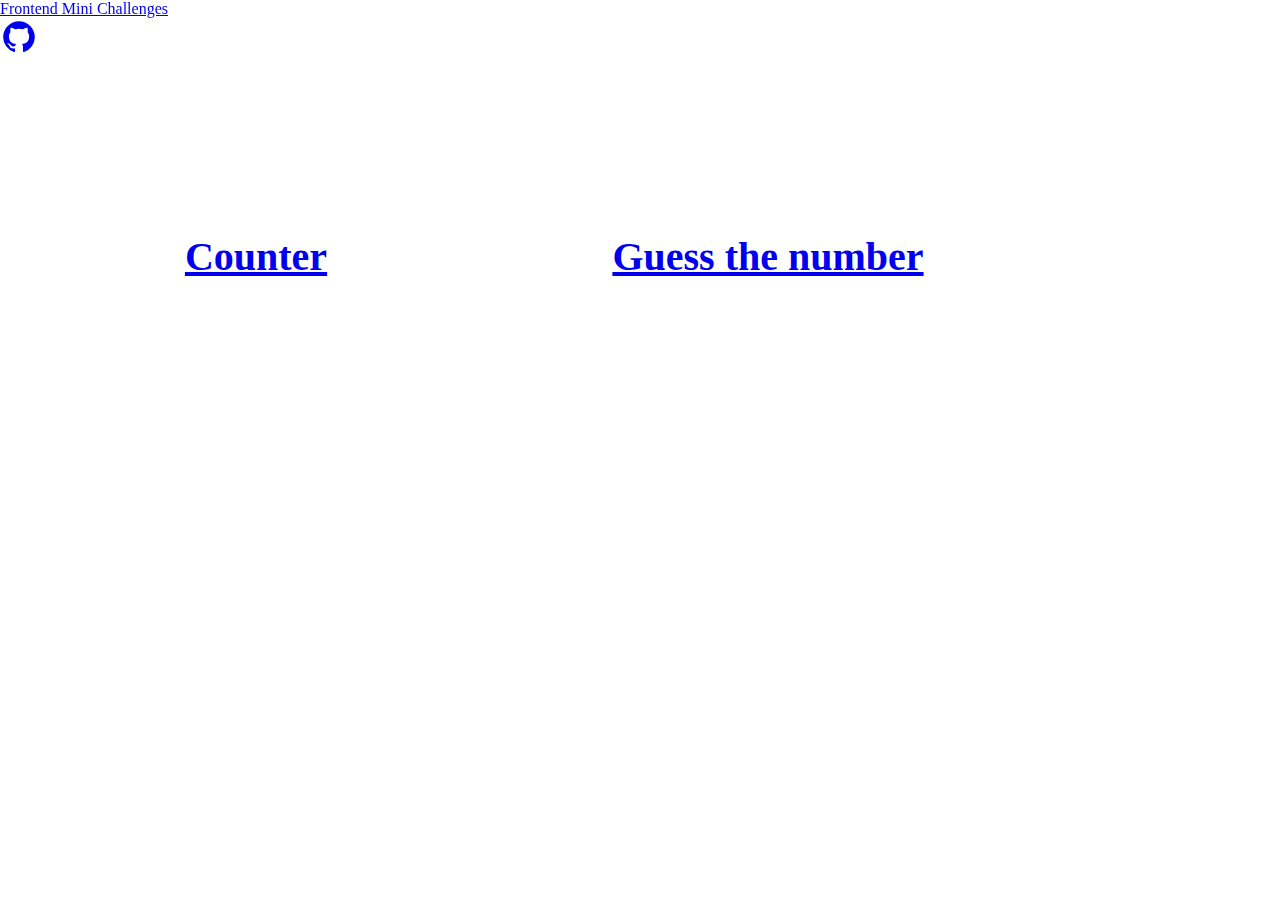
<file: index.html>
<!DOCTYPE html>
<html lang="en">
  <head>
    <meta charset="UTF-8" />
    <meta name="viewport" content="width=device-width, initial-scale=1.0" />
    <title>Js mini challenges</title>
    <link rel="stylesheet" href="https://basicui.netlify.app/components.css" />
    <link rel="stylesheet" href="./common.css" />
    <link rel="stylesheet" href="./index.css" />
  </head>
  <body>
    <header class="navbar">
      <div>
        <a class="brand" href="#">Frontend Mini Challenges</a>
      </div>
      <a
        class="githublink-container"
        href="https://github.com/j24m/js_mini_challenges"
        target="_blank"
      >
        <svg
          class="github-link"
          xmlns="http://www.w3.org/2000/svg"
          width="38"
          height="38"
          viewBox="0 0 24 24"
        >
          <path
            fill="currentColor"
            d="M12.001 2c-5.525 0-10 4.475-10 10a9.994 9.994 0 0 0 6.837 9.488c.5.087.688-.213.688-.476c0-.237-.013-1.024-.013-1.862c-2.512.463-3.162-.612-3.362-1.175c-.113-.288-.6-1.175-1.025-1.413c-.35-.187-.85-.65-.013-.662c.788-.013 1.35.725 1.538 1.025c.9 1.512 2.337 1.087 2.912.825c.088-.65.35-1.087.638-1.337c-2.225-.25-4.55-1.113-4.55-4.938c0-1.088.387-1.987 1.025-2.687c-.1-.25-.45-1.275.1-2.65c0 0 .837-.263 2.75 1.024a9.28 9.28 0 0 1 2.5-.337c.85 0 1.7.112 2.5.337c1.913-1.3 2.75-1.024 2.75-1.024c.55 1.375.2 2.4.1 2.65c.637.7 1.025 1.587 1.025 2.687c0 3.838-2.337 4.688-4.562 4.938c.362.312.675.912.675 1.85c0 1.337-.013 2.412-.013 2.75c0 .262.188.574.688.474A10.016 10.016 0 0 0 22 12c0-5.525-4.475-10-10-10"
          />
        </svg>
      </a>
    </header>
    <main class="main-container mg-top">
      <a href="./Counter/counter.html">
        <h1 class="challenge">Counter</h1>
      </a>
      <a href="./Guess_the_number/guessTheNumber.html">
        <h1 class="challenge">Guess the number</h1>
      </a>
    </main>
  </body>
</html>
</file>
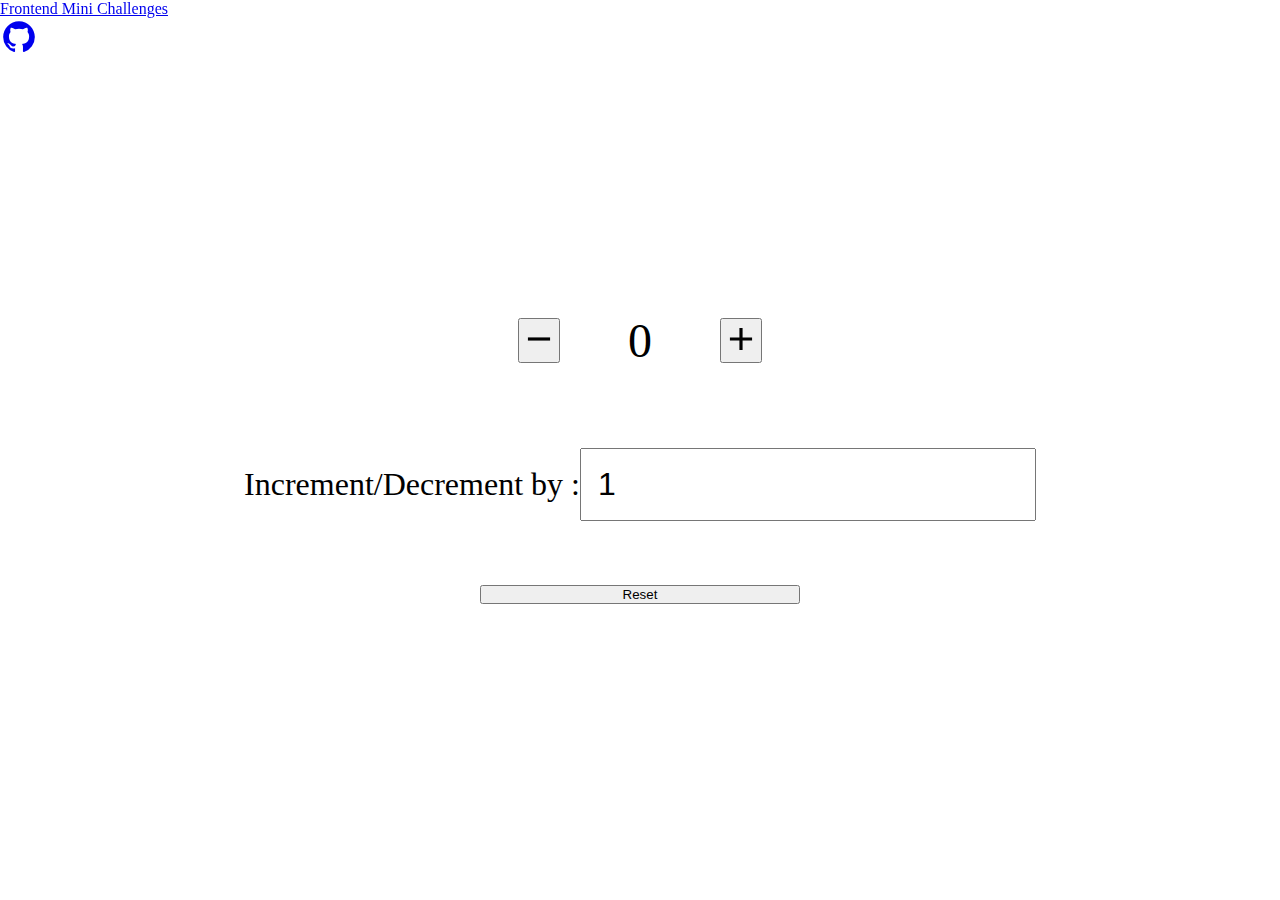
<file: Counter/counter.html>
<!DOCTYPE html>
<html lang="en">
  <head>
    <meta charset="UTF-8" />
    <meta name="viewport" content="width=device-width, initial-scale=1.0" />
    <title>Counter</title>
    <link rel="stylesheet" href="https://basicui.netlify.app/components.css" />
    <link rel="stylesheet" href="./counter.css" />
    <link rel="stylesheet" href="/common.css" />
  </head>
  <body>
    <header class="navbar">
      <div>
        <a class="brand" href="/index.html">Frontend Mini Challenges</a>
      </div>
      <a
        class="githublink-container"
        href="https://github.com/j24m/js_mini_challenges"
        target="_blank"
      >
        <svg
          class="github-link"
          xmlns="http://www.w3.org/2000/svg"
          width="38"
          height="38"
          viewBox="0 0 24 24"
        >
          <path
            fill="currentColor"
            d="M12.001 2c-5.525 0-10 4.475-10 10a9.994 9.994 0 0 0 6.837 9.488c.5.087.688-.213.688-.476c0-.237-.013-1.024-.013-1.862c-2.512.463-3.162-.612-3.362-1.175c-.113-.288-.6-1.175-1.025-1.413c-.35-.187-.85-.65-.013-.662c.788-.013 1.35.725 1.538 1.025c.9 1.512 2.337 1.087 2.912.825c.088-.65.35-1.087.638-1.337c-2.225-.25-4.55-1.113-4.55-4.938c0-1.088.387-1.987 1.025-2.687c-.1-.25-.45-1.275.1-2.65c0 0 .837-.263 2.75 1.024a9.28 9.28 0 0 1 2.5-.337c.85 0 1.7.112 2.5.337c1.913-1.3 2.75-1.024 2.75-1.024c.55 1.375.2 2.4.1 2.65c.637.7 1.025 1.587 1.025 2.687c0 3.838-2.337 4.688-4.562 4.938c.362.312.675.912.675 1.85c0 1.337-.013 2.412-.013 2.75c0 .262.188.574.688.474A10.016 10.016 0 0 0 22 12c0-5.525-4.475-10-10-10"
          />
        </svg>
      </a>
    </header>
    <script src="./counter.js"></script>
  </body>
</html>
</file>
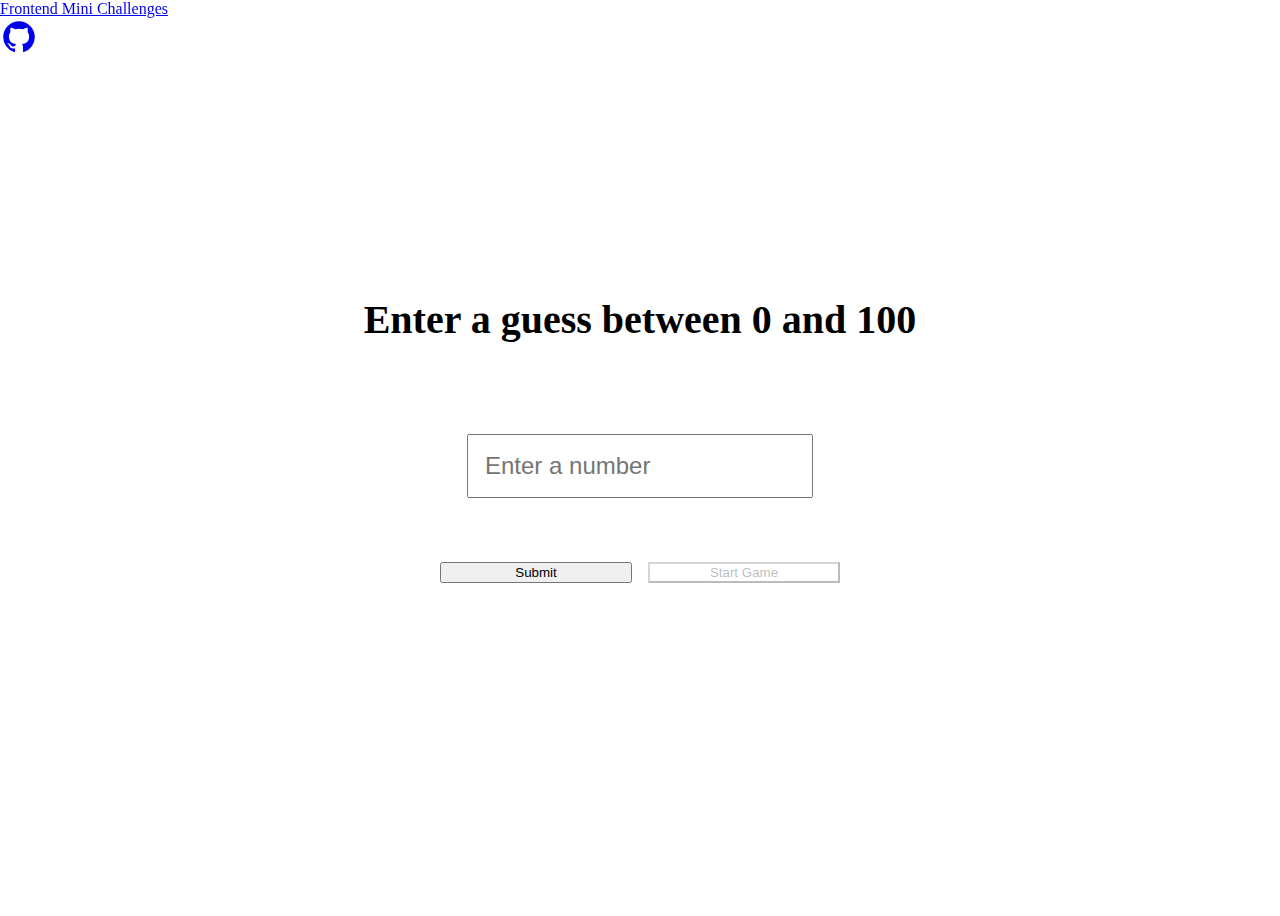
<file: Guess_the_number/guessTheNumber.html>
<!DOCTYPE html>
<html lang="en">
  <head>
    <meta charset="UTF-8" />
    <meta name="viewport" content="width=device-width, initial-scale=1.0" />
    <title>Guess the number</title>
    <link rel="stylesheet" href="https://basicui.netlify.app/components.css" />
    <link rel="stylesheet" href="./guessTheNumber.css" />
    <link rel="stylesheet" href="/common.css" />
  </head>
  <body>
    <header class="navbar">
      <div>
        <a class="brand" href="/index.html">Frontend Mini Challenges</a>
      </div>
      <a
        class="githublink-container"
        href="https://github.com/j24m/js_mini_challenges"
        target="_blank"
      >
        <svg
          class="github-link"
          xmlns="http://www.w3.org/2000/svg"
          width="38"
          height="38"
          viewBox="0 0 24 24"
        >
          <path
            fill="currentColor"
            d="M12.001 2c-5.525 0-10 4.475-10 10a9.994 9.994 0 0 0 6.837 9.488c.5.087.688-.213.688-.476c0-.237-.013-1.024-.013-1.862c-2.512.463-3.162-.612-3.362-1.175c-.113-.288-.6-1.175-1.025-1.413c-.35-.187-.85-.65-.013-.662c.788-.013 1.35.725 1.538 1.025c.9 1.512 2.337 1.087 2.912.825c.088-.65.35-1.087.638-1.337c-2.225-.25-4.55-1.113-4.55-4.938c0-1.088.387-1.987 1.025-2.687c-.1-.25-.45-1.275.1-2.65c0 0 .837-.263 2.75 1.024a9.28 9.28 0 0 1 2.5-.337c.85 0 1.7.112 2.5.337c1.913-1.3 2.75-1.024 2.75-1.024c.55 1.375.2 2.4.1 2.65c.637.7 1.025 1.587 1.025 2.687c0 3.838-2.337 4.688-4.562 4.938c.362.312.675.912.675 1.85c0 1.337-.013 2.412-.013 2.75c0 .262.188.574.688.474A10.016 10.016 0 0 0 22 12c0-5.525-4.475-10-10-10"
          />
        </svg>
      </a>
    </header>
    <main class="main-container mg-top">
      <h1>Enter a guess between 0 and 100</h1>
      <input
        required
        class="input"
        type="number"
        placeholder="Enter a number"
      />
      <div class="buttons">
        <button class="btn btn-primary btn-submit">Submit</button>
        <button class="btn btn-primary btn-start-game" disabled>
          Start Game
        </button>
      </div>
      <div class="guess-result"></div>
      <div class="guesses"></div>
    </main>
    <script src="./guessTheNumber.js"></script>
  </body>
</html>
</file>
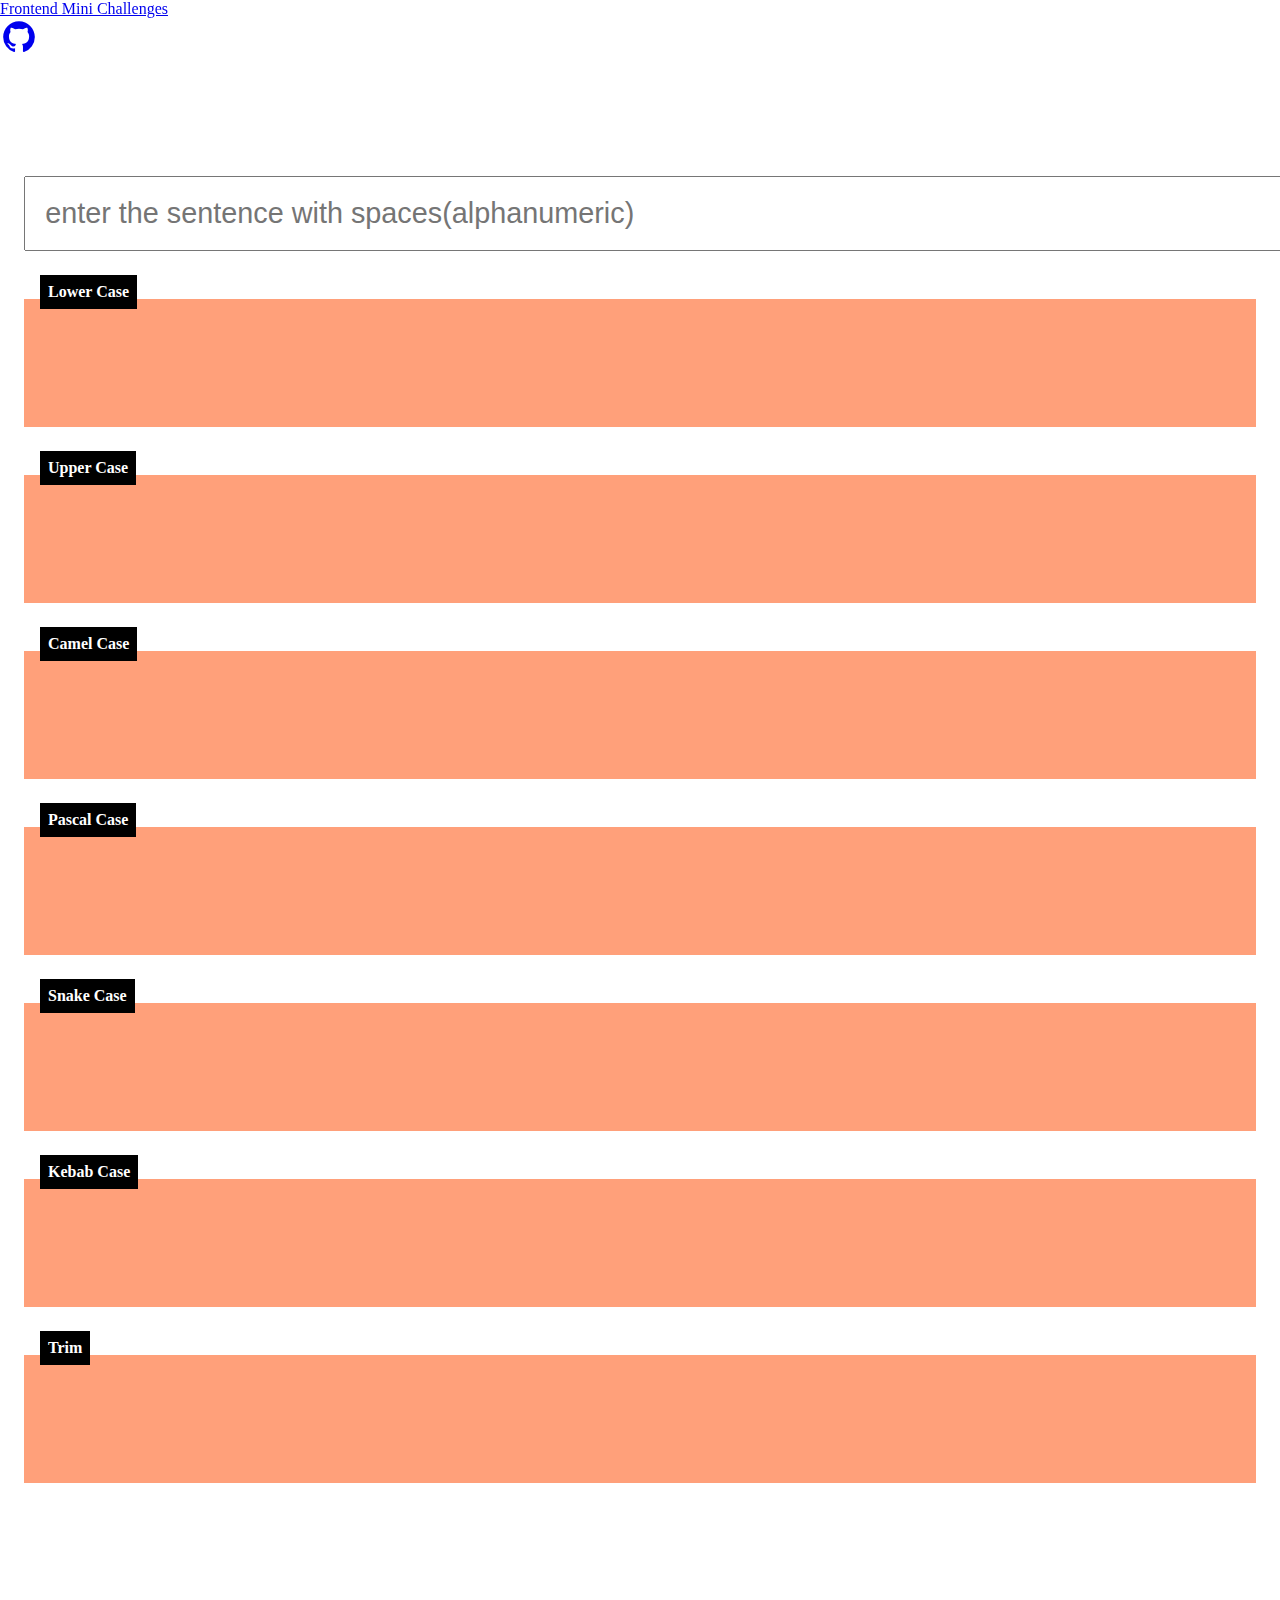
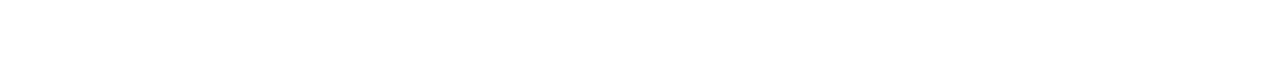
<file: String_transformers/stringTransformer.html>
<!DOCTYPE html>
<html lang="en">
  <head>
    <meta charset="UTF-8" />
    <meta name="viewport" content="width=device-width, initial-scale=1.0" />
    <title>String Transformers</title>
    <link rel="stylesheet" href="https://basicui.netlify.app/components.css" />
    <link rel="stylesheet" href="./stringTransformer.css" />
    <link rel="stylesheet" href="/common.css" />
  </head>
  <body>
    <header class="navbar">
      <div>
        <a class="brand" href="/index.html">Frontend Mini Challenges</a>
      </div>
      <a
        class="githublink-container"
        href="https://github.com/j24m/js_mini_challenges"
        target="_blank"
      >
        <svg
          class="github-link"
          xmlns="http://www.w3.org/2000/svg"
          width="38"
          height="38"
          viewBox="0 0 24 24"
        >
          <path
            fill="currentColor"
            d="M12.001 2c-5.525 0-10 4.475-10 10a9.994 9.994 0 0 0 6.837 9.488c.5.087.688-.213.688-.476c0-.237-.013-1.024-.013-1.862c-2.512.463-3.162-.612-3.362-1.175c-.113-.288-.6-1.175-1.025-1.413c-.35-.187-.85-.65-.013-.662c.788-.013 1.35.725 1.538 1.025c.9 1.512 2.337 1.087 2.912.825c.088-.65.35-1.087.638-1.337c-2.225-.25-4.55-1.113-4.55-4.938c0-1.088.387-1.987 1.025-2.687c-.1-.25-.45-1.275.1-2.65c0 0 .837-.263 2.75 1.024a9.28 9.28 0 0 1 2.5-.337c.85 0 1.7.112 2.5.337c1.913-1.3 2.75-1.024 2.75-1.024c.55 1.375.2 2.4.1 2.65c.637.7 1.025 1.587 1.025 2.687c0 3.838-2.337 4.688-4.562 4.938c.362.312.675.912.675 1.85c0 1.337-.013 2.412-.013 2.75c0 .262.188.574.688.474A10.016 10.016 0 0 0 22 12c0-5.525-4.475-10-10-10"
          />
        </svg>
      </a>
    </header>
    <main class="main-container mg-top">
      <input
        class="input"
        placeholder="enter the sentence with spaces(alphanumeric)"
      />
      <div class="case">
        <label>Lower Case</label>
        <span id="lowercase"></span>
      </div>
      <div class="case">
        <label>Upper Case</label>
        <span id="uppercase"></span>
      </div>
      <div class="case">
        <label>Camel Case</label>
        <span id="camelcase"></span>
      </div>
      <div class="case">
        <label>Pascal Case</label>
        <span id="pascalcase"></span>
      </div>
      <div class="case">
        <label>Snake Case</label>
        <span id="snakecase"></span>
      </div>
      <div class="case">
        <label>Kebab Case</label>
        <span id="kebabcase"></span>
      </div>
      <div class="case">
        <label>Trim</label>
        <span id="trim"></span>
      </div>
    </main>
    <script src="./stringTransformer.js"></script>
  </body>
</html>
</file>
<file: common.css>
.navbar {
  position: fixed;
  top: 0;
  left: 0;
  width: 100%;
}

.mg-top {
  margin: 10rem 0;
}

@media screen and (max-width: 900px) {
  .navbar .brand {
    font-size: 3rem;
  }
}

@media screen and (max-width: 515px) {
  .navbar .brand {
    font-size: 2.5rem;
  }
}

@media screen and (max-width: 450px) {
  .navbar .brand {
    font-size: 2rem;
  }
}
</file>
<file: index.css>
* {
  box-sizing: border-box;
  margin: 0;
  padding: 0;
}

.main-container {
  display: flex;
  justify-content: start;
  align-items: center;
  gap: 2rem;
  padding: 1rem;
  flex-wrap: wrap;
}

.challenge {
  color: var(--green-shade-color);
  display: flex;
  justify-content: center;
  align-items: center;
  width: 30rem;
  height: 10rem;
  border-radius: 0.5rem;
  border: 1px solid var(--gray-shade-color);
  font-size: 2.5rem;
}

.challenge:hover {
  transition: 0.2s;
  transform: scale(1.01);
  box-shadow: 0 3px 8px var(--gray-shade-color);
}

@media screen and (max-width: 654px) {
  .main-container {
    justify-content: center;
  }

  .challenge {
    font-size: 2.2rem;
    width: 28rem;
    box-shadow: 0 3px 8px var(--gray-shade-color);
  }
}
</file>
<file: Counter/counter.css>
* {
  box-sizing: border-box;
  margin: 0;
  padding: 0;
}
.body {
  display: flex;
  flex-direction: column;
  justify-content: center;
  align-items: center;
  height: 100vh;
  gap: 4rem;
}
.incDecBtnAndCounterContainer {
  display: flex;
  gap: 3rem;
  align-items: center;
  padding: 1rem;
}

.btn-floating {
  position: static;
}

.count {
  display: flex;
  justify-content: center;
  min-width: 4rem;
  font-size: 3rem;
}

.containerForIncDecBy {
  display: flex;
  align-items: center;
  font-size: 2rem;
}

.input-to-inc-dec-value-by {
  padding: 1rem;
  font-size: 2rem;
}

.btn-reset {
  width: 20rem;
}
</file>
<file: Guess_the_number/guessTheNumber.css>
body {
  display: flex;
  flex-direction: column;
  justify-content: center;
  height: 100vh;
}

.main-container {
  display: flex;
  flex-direction: column;
  justify-content: center;
  align-items: center;
  gap: 4rem;
}

.main-container > h1 {
  font-size: 2.5rem;
  color: var(--primary-color);
}

.input {
  min-width: 15%;
  padding: 1rem;
  font-size: 1.5rem;
}

.input:disabled {
  cursor: not-allowed;
}

.btn {
  width: 12rem;
}

.buttons {
  display: flex;
  justify-content: center;
  align-items: center;
  min-width: 20%;
  gap: 1rem;
}

.btn-start-game:disabled,
.btn-submit:disabled {
  cursor: not-allowed;
  background-color: var(--gray-shade-color);
}

.guess-result {
  font-size: 2rem;
}

.guesses {
  font-size: 2rem;
}

@media screen and (max-width: 430px) {
  .main-container > h1 {
    font-size: 2rem;
  }
}
</file>
<file: String_transformers/stringTransformer.css>
.main-container {
  display: flex;
  flex-direction: column;
  padding: 1rem;
  gap: 3rem;
}

.main-container > input {
  padding: 1.2rem;
  width: 100%;
  font-size: 1.8rem;
}

.case {
  position: relative;
  background-color: lightsalmon;
  padding: 1.5rem;
  height: 5rem;
  display: flex;
  flex-direction: column;
  justify-content: end;
}

.case > label {
  background-color: black;
  color: white;
  padding: 0.5rem;
  font-size: 1rem;
  font-weight: bold;
  position: absolute;
  top: -1.5rem;
  left: 1rem;
}

.case > span {
  font-size: 2.2rem;
}
</file>
